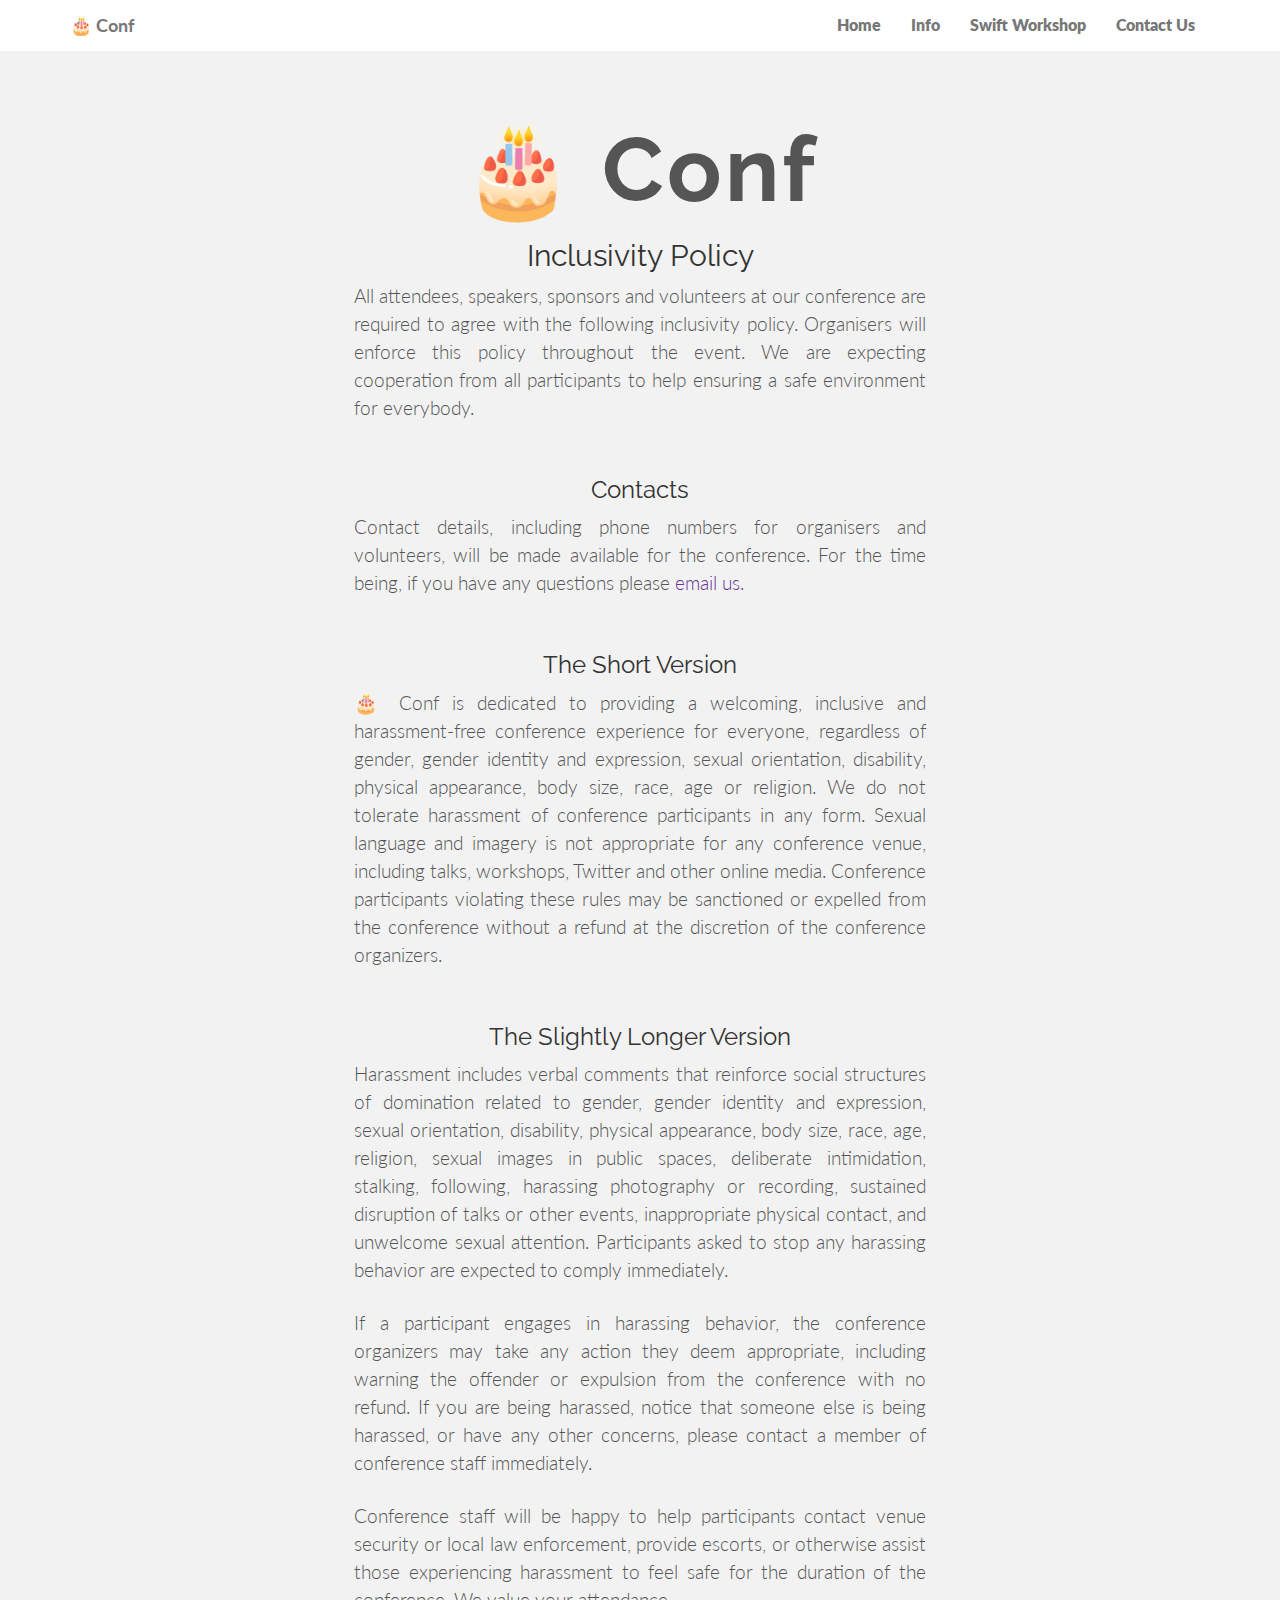
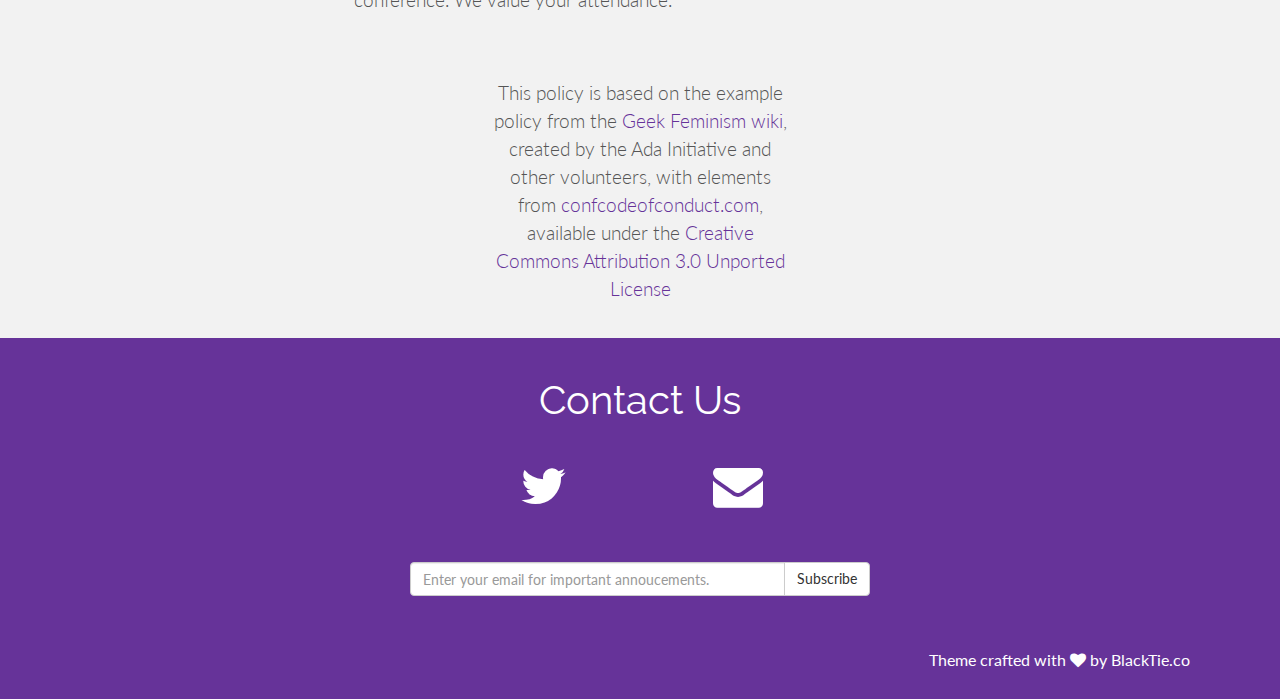
<file: cake/inclusivity.html>
<!DOCTYPE html>
<html lang="en">
  <head>
    <meta charset="utf-8">
    <meta http-equiv="X-UA-Compatible" content="IE=edge">
    <meta name="viewport" content="width=device-width, initial-scale=1.0">
    <meta name="description" content="">
    <meta name="author" content="">

    <title>Cmd+R Conf</title>

    <!-- Bootstrap core CSS -->
    <link href="assets/css/bootstrap.css" rel="stylesheet">

    <!-- Custom styles for this template -->
    <link href="assets/css/main.css" rel="stylesheet">
    <link href="assets/css/font-awesome.min.css" rel="stylesheet">

    <script src="https://code.jquery.com/jquery-1.10.2.min.js"></script>
    <script src="assets/js/chart.js"></script>


    <!-- HTML5 shim and Respond.js IE8 support of HTML5 elements and media queries -->
    <!--[if lt IE 9]>
      <script src="https://oss.maxcdn.com/libs/html5shiv/3.7.0/html5shiv.js"></script>
      <script src="https://oss.maxcdn.com/libs/respond.js/1.3.0/respond.min.js"></script>
    <![endif]-->
  </head>

  <div class="navbar navbar-default navbar-fixed-top">
    <div class="container">
      <div class="navbar-header">
        <button type="button" class="navbar-toggle" data-toggle="collapse" data-target=".navbar-collapse">
          <span class="icon-bar"></span>
          <span class="icon-bar"></span>
          <span class="icon-bar"></span>
        </button>
        <a class="navbar-brand" href="index.html"><b>🎂 Conf</b></a>
      </div>
      <div class="navbar-collapse collapse">
        <ul class="nav navbar-nav navbar-right">
          <li><a href="index.html">Home</a></li>
          <li><a href="info.html">Info</a></li>
          <li><a href="swift.html">Swift Workshop</a></li>
          <li><a href="#f">Contact Us</a></li>
        </ul>
      </div>
    </div>
  </div>

  <body>	
	<div id="inclusivity">
		<h1><a href="index.html">🎂 Conf</a></h1>

		<h2>Inclusivity Policy</h2>
		<p>All attendees, speakers, sponsors and volunteers at our conference are required to agree with the following inclusivity policy. Organisers will enforce this policy throughout the event. We are expecting cooperation from all participants to help ensuring a safe environment for everybody.</p>

		<h3>Contacts</h3>
		<p>Contact details, including phone numbers for organisers and volunteers, will be made available for the conference. For the time being, if you have any questions please <a href="mailto:hello@cmdrconf.com">email us</a>.

		<h3>The Short Version</h3>
		<p>🎂 Conf is dedicated to providing a welcoming, inclusive and harassment-free conference experience for everyone, regardless of gender, gender identity and expression, sexual orientation, disability, physical appearance, body size, race, age or religion. We do not tolerate harassment of conference participants in any form. Sexual language and imagery is not appropriate for any conference venue, including talks, workshops, Twitter and other online media. Conference participants violating these rules may be sanctioned or expelled from the conference without a refund at the discretion of the conference organizers.</p>

		<h3>The Slightly Longer Version</h4>
		<p>Harassment includes verbal comments that reinforce social structures of domination related to gender, gender identity and expression, sexual orientation, disability, physical appearance, body size, race, age, religion, sexual images in public spaces, deliberate intimidation, stalking, following, harassing photography or recording, sustained disruption of talks or other events, inappropriate physical contact, and unwelcome sexual attention. Participants asked to stop any harassing behavior are expected to comply immediately.</p>

		<p>If a participant engages in harassing behavior, the conference organizers may take any action they deem appropriate, including warning the offender or expulsion from the conference with no refund. If you are being harassed, notice that someone else is being harassed, or have any other concerns, please contact a member of conference staff immediately.</p>

		<p>Conference staff will be happy to help participants contact venue security or local law enforcement, provide escorts, or otherwise assist those experiencing harassment to feel safe for the duration of the conference. We value your attendance.</p>
	</div><!-- inclusivity -->

	<div id="attribution">
		<p>This policy is based on the example policy from the <a href="http://geekfeminism.wikia.com/wiki/Conference_anti-harassment">Geek Feminism wiki</a>, created by the Ada Initiative and other volunteers, with elements from <a href="http://confcodeofconduct.com">confcodeofconduct.com</a>, available under the <a href="http://creativecommons.org/licenses/by/3.0/deed.en_US">Creative Commons Attribution 3.0 Unported License</a></p>
	</div><!-- attribution -->

	<div id="contact">
    <div class="container">
      <div class="row centered">
        <h1>Contact Us</h1>
      </div>
      <div class="row centered grid">
        <div class="col-xs-2 col-xs-offset-4">
          <a href="https://twitter.com/cmdrconf"><i class="fa fa-twitter"></i></a>
        </div>
        <div class="col-xs-2">
          <a href="mailto:hello@cmdrconf.com"><i class="fa fa-envelope"></i></a>
        </div>
      </div><!--row-->
      <div class="row centered mt">
        <div style="max-width:500px;margin:0 auto;padding:10px 20px 20px;">
          <form action="https://tinyletter.com/cmdrconf" method="post" target="_blank">
            <div class="input-group">
              <!-- <label for="tlemail">Keep up to date:</label> -->
              <input type="email" name="email" id="tlemail" class="form-control" placeholder="Enter your email for important annoucements." />
              <!-- <input type="hidden" value="1" name="embed" /> -->
              <span class="input-group-btn">
              <input type="submit" value="Subscribe" class="btn btn-default" />
              </span>
            </div>
          </form>
        </div>
      </div><!--row-->
    </div><!--container-->
  </div><!--contact-->


  <div id="f">
    <div class="container">
      <div class="row">
        <div class="col-xs-6 col-xs-offset-6">
          <p class="credits">Theme crafted with <i class="fa fa-heart"></i> by <a href="http://blacktie.co">BlackTie.co</a></p>
        </div>
        </div>
      </div>
    </div>
  </div>

    <!-- Bootstrap core JavaScript
    ================================================== -->
    <!-- Placed at the end of the document so the pages load faster -->
    <script src="assets/js/bootstrap.js"></script>
  </body>
</html>
</file>
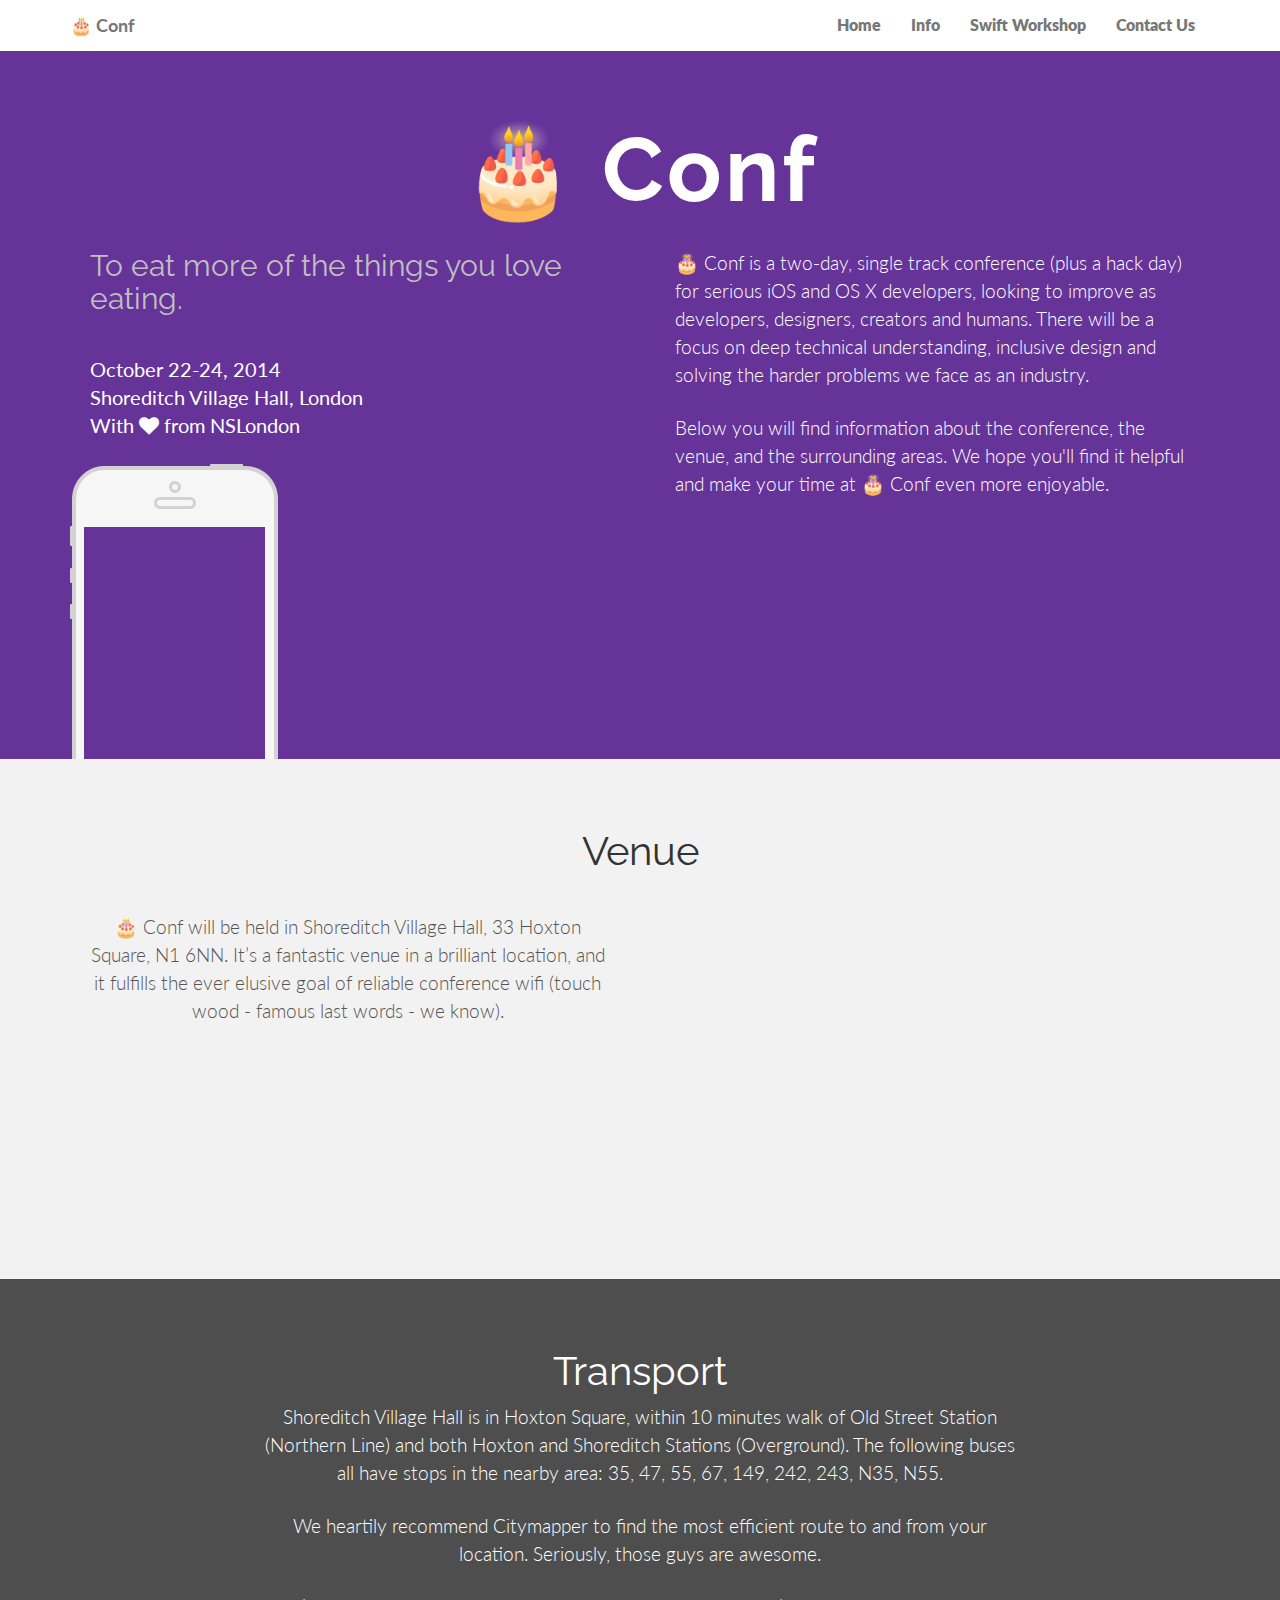
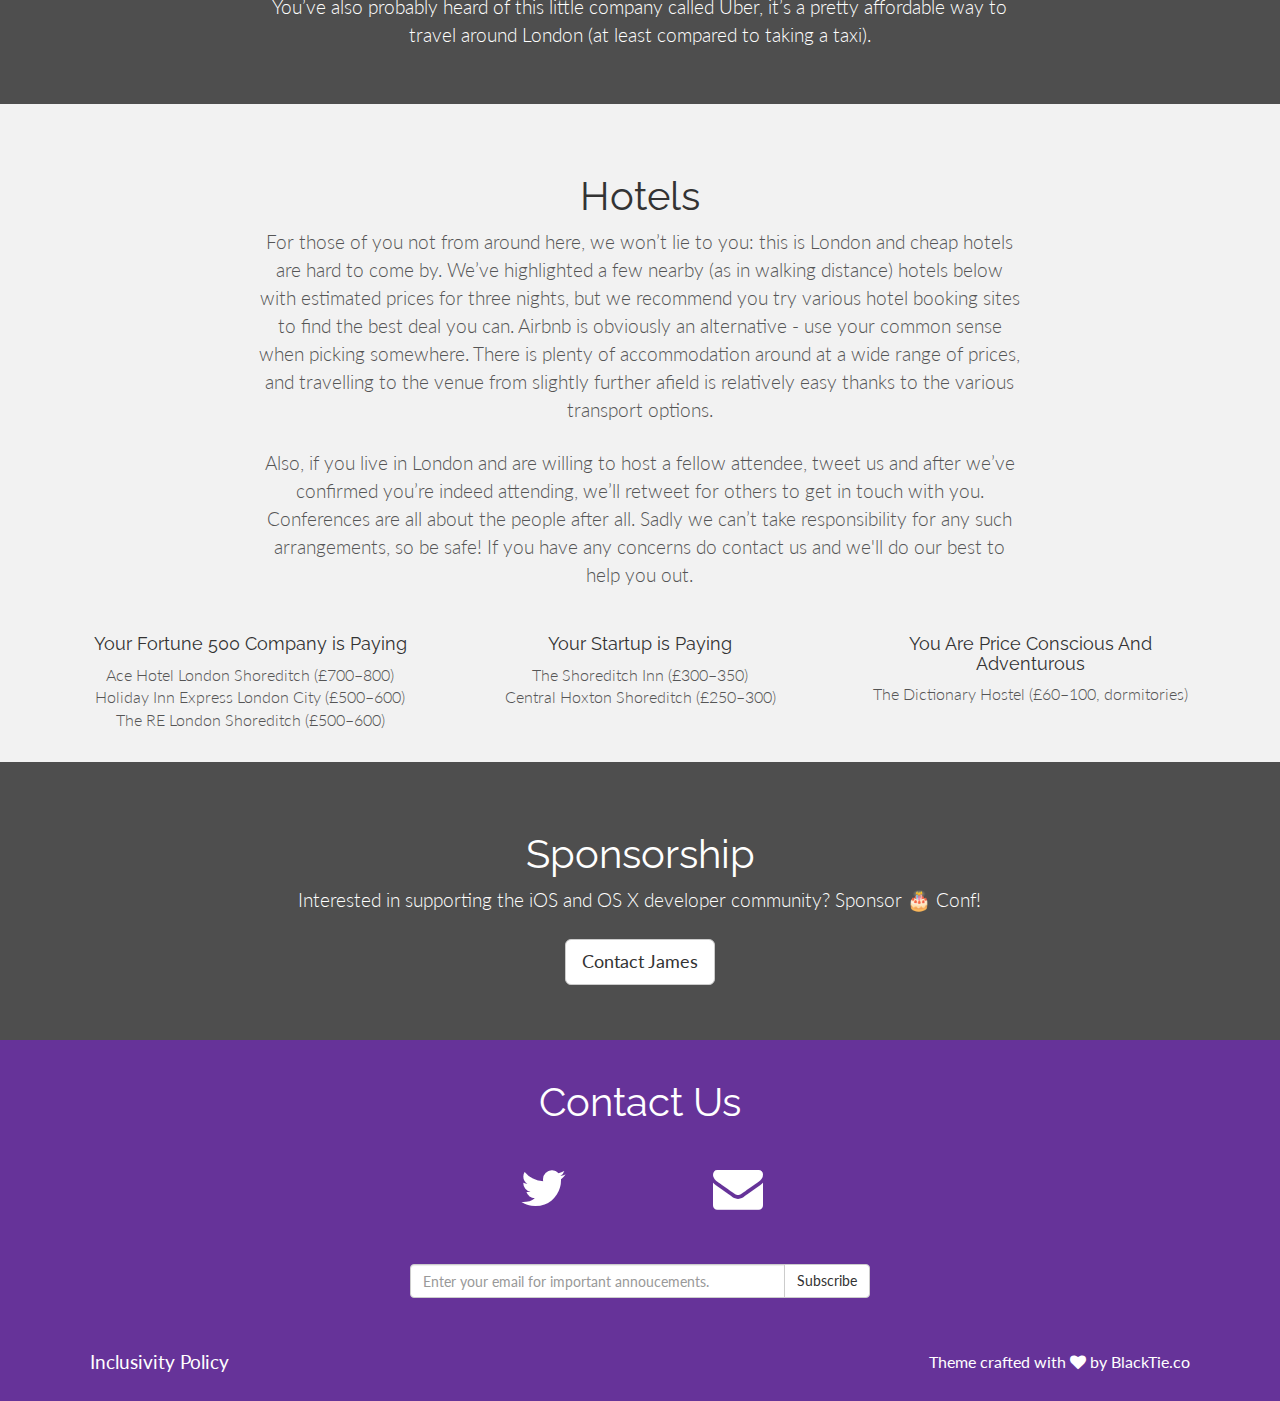
<file: cake/info.html>
<!DOCTYPE html>
<html lang="en">
  <head>
    <meta charset="utf-8">
    <meta http-equiv="X-UA-Compatible" content="IE=edge">
    <meta name="viewport" content="width=device-width, initial-scale=1.0">
    <meta name="description" content="">
    <meta name="author" content="">

    <title>Cmd+R Conf</title>

    <!-- Bootstrap core CSS -->
    <link href="assets/css/bootstrap.css" rel="stylesheet">

    <!-- Custom styles for this template -->
    <link href="assets/css/main.css" rel="stylesheet">
    <link href="assets/css/tito.css" rel="stylesheet">
    <link href="assets/css/font-awesome.min.css" rel="stylesheet">

    <script src="https://code.jquery.com/jquery-1.10.2.min.js"></script>
    <script src="assets/js/chart.js"></script>


    <!-- HTML5 shim and Respond.js IE8 support of HTML5 elements and media queries -->
    <!--[if lt IE 9]>
      <script src="https://oss.maxcdn.com/libs/html5shiv/3.7.0/html5shiv.js"></script>
      <script src="https://oss.maxcdn.com/libs/respond.js/1.3.0/respond.min.js"></script>
    <![endif]-->
  </head>

  <div class="navbar navbar-default navbar-fixed-top">
    <div class="container">
      <div class="navbar-header">
        <button type="button" class="navbar-toggle" data-toggle="collapse" data-target=".navbar-collapse">
          <span class="icon-bar"></span>
          <span class="icon-bar"></span>
          <span class="icon-bar"></span>
        </button>
        <a class="navbar-brand" href="index.html"><b>🎂 Conf</b></a>
      </div>
      <div class="navbar-collapse collapse">
        <ul class="nav navbar-nav navbar-right">
          <li><a href="index.html">Home</a></li>
          <li><a href="#">Info</a></li>
          <li><a href="swift.html">Swift Workshop</a></li>
          <li><a href="#f">Contact Us</a></li>
        </ul>
      </div>
    </div>
  </div>

    <div id="information">
    <div class="container">
      <div class="row">
        <div class="centered">
          <h1>🎂 Conf</h1>
        </div>
          <div class="col-sm-6">
            <h2>To eat more of the things you love eating.</h2>
            <p class="details">October 22-24, 2014<br/>
            Shoreditch Village Hall, London<br/>
            With <i class="fa fa-heart"></i> from <a href="http://nslondon.com">NSLondon</a></p>
          <img class="iphone-image" src="assets/img/iphone.png" alt="">
        </div>
        <div class="col-sm-6">
            <p class="blurb">🎂 Conf is a two-day, single track conference (plus a hack day) for serious iOS and OS X developers, looking to improve as developers, designers, creators and humans. There will be a focus on deep technical understanding, inclusive design and solving the harder problems we face as an industry.</p>
            <p>Below you will find information about the conference, the venue, and the surrounding areas. We hope you'll find it helpful and make your time at 🎂 Conf even more enjoyable.</p>
        </div>
      </div>
    </div><!-- container -->
  </div><!-- information -->

  <div id="venue">
    <div class="container">
      <div class="row centered grid">
        <h1>Venue</h1>
        <div class="col-sm-6">
          <p>🎂 Conf will be held in <a href="http://shoreditchworks.com/villagehall/">Shoreditch Village Hall</a>, <a href="https://www.google.com/maps/@51.5273534,-0.0817054,18z">33 Hoxton Square, N1 6NN</a>. It&#8217;s a fantastic venue in a brilliant location, and it fulfills the ever elusive goal of reliable conference wifi (touch wood - famous last words - we know).</p>
        </div>
        <div class="col-sm-6">
          <iframe class="map" src="https://www.google.com/maps/embed?pb=!1m14!1m8!1m3!1d2482.2156162026295!2d-0.08086599999999998!3d51.527605!3m2!1i1024!2i768!4f13.1!3m3!1m2!1s0x48761cbadd0ebb53%3A0x20694e9b38ebbe9!2sShoreditch+Village+Hall!5e0!3m2!1sen!2s!4v1410778538356" width="400" height="300" frameborder="0" style="border:0"></iframe>
        </div>
      </div>
    </div>
  </div>

    <div id="transport">
    <div class="container">
      <div class="row centered">
        <h1>Transport</h1>

        <p>Shoreditch Village Hall is in Hoxton Square, within 10 minutes walk of Old Street Station (Northern Line) and both Hoxton and Shoreditch Stations (Overground). The following buses all have stops in the nearby area: 35, 47, 55, 67, 149, 242, 243, N35, N55.</p>

        <p>We heartily recommend <a href="https://citymapper.com/london/superrouter?end=51.527668,-0.080717&amp;eaddr=Shoreditch%20Village%20Hall">Citymapper</a> to find the most efficient route to and from your location. Seriously, those guys are awesome.</p>

        <p>You&#8217;ve also probably heard of this little company called <a href="https://www.uber.com">Uber</a>, it&#8217;s a pretty affordable way to travel around London (at least compared to taking a taxi).</p>
      </div>
    </div>
  </div>

  <div id="hotels">
    <div class="container">
      <div class="row centered">
      <h1>Hotels</h1>

      <p>For those of you not from around here, we won&#8217;t lie to you: this is London and cheap hotels are hard to come by. We&#8217;ve highlighted a few nearby (as in walking distance) hotels below with estimated prices for three nights, but we recommend you try various hotel booking sites to find the best deal you can. Airbnb is obviously an alternative - use your common sense when picking somewhere. There is plenty of accommodation around at a wide range of prices, and travelling to the venue from slightly further afield is relatively easy thanks to the various transport options.</p>


      <p>Also, if you live in London and are willing to host a fellow attendee, tweet us and after we&#8217;ve confirmed you&#8217;re indeed attending, we&#8217;ll retweet for others to get in touch with you. Conferences are all about the people after all. Sadly we can&#8217;t take responsibility for any such arrangements, so be safe! If you have any concerns do contact us and we'll do our best to help you out.</p>

      </div>
      <div class="row centered grid">
        <div class="col-sm-4">
          <h4>Your Fortune 500 Company is Paying</h4>
          <ul>
            <li><a href="http://www.acehotel.com/london">Ace Hotel London Shoreditch</a> (£700&#8211;800)</li>
            <li><a href="http://www.ihg.com/holidayinnexpress/hotels/us/en/london/lonct/hoteldetail">Holiday Inn Express London City</a> (£500&#8211;600)</li>
            <li><a href="http://www.hotelshoreditch.com">The RE London Shoreditch</a> (£500&#8211;600)
          </ul>
        </div>

        <div class="col-sm-4">
          <h4>Your Startup is Paying</h4>
          <ul>
            <li><a href="http://www.shoreditchinn.com">The Shoreditch Inn</a> (£300&#8211;350)<li>
            <li>Central Hoxton Shoreditch (£250&#8211;300)</li>
          </ul>
        </div>

        <div class="col-sm-4">
          <h4>You Are Price Conscious And Adventurous</h4>
          <ul>
            <li>The Dictionary Hostel (£60&#8211;100, dormitories)</li>
          </ul>
      </div>
      </div>
    </div>
  </div>

  <div id="sponsors">
    <div class="container">
      <div class="row centered">
        <h1>Sponsorship</h1>
        <p>Interested in supporting the iOS and OS X developer community? Sponsor 🎂 Conf!</p><p><a href="mailto:james@cmdrconf.com?subject=Sponsorship" class="btn btn-default btn-lg" role="button">Contact James</a></p>
      </div>
    </div>
  </div>

  <div id="contact">
    <div class="container">
      <div class="row centered">
        <h1>Contact Us</h1>
      </div>
      <div class="row centered grid">
        <div class="col-xs-2 col-xs-offset-4">
          <a href="https://twitter.com/cmdrconf"><i class="fa fa-twitter"></i></a>
        </div>
        <div class="col-xs-2">
          <a href="mailto:hello@cmdrconf.com"><i class="fa fa-envelope"></i></a>
        </div>
      </div><!--row-->
      <div class="row centered mt">
        <div style="max-width:500px;margin:0 auto;padding:10px 20px 20px;">
          <form action="https://tinyletter.com/cmdrconf" method="post" target="_blank">
            <div class="input-group">
              <!-- <label for="tlemail">Keep up to date:</label> -->
              <input type="email" name="email" id="tlemail" class="form-control" placeholder="Enter your email for important annoucements." />
              <!-- <input type="hidden" value="1" name="embed" /> -->
              <span class="input-group-btn">
              <input type="submit" value="Subscribe" class="btn btn-default" />
              </span>
            </div>
          </form>
        </div>
      </div><!--row-->
    </div><!--container-->
  </div><!--contact-->

	<div id="f">
		<div class="container">
			<div class="row">
        <div class="col-xs-6">
          <p><a href="inclusivity.html">Inclusivity Policy</a></p>
        </div>
        <div class="col-xs-6">
  				<p class="credits">Theme crafted with <i class="fa fa-heart"></i> by <a href="http://blacktie.co">BlackTie.co</a></p>
        </div>
			</div>
		</div>
	</div>

    <!-- Bootstrap core JavaScript
    ================================================== -->
    <!-- Placed at the end of the document so the pages load faster -->
    <script src="assets/js/bootstrap.js"></script>
  </body>
</html>
</file>
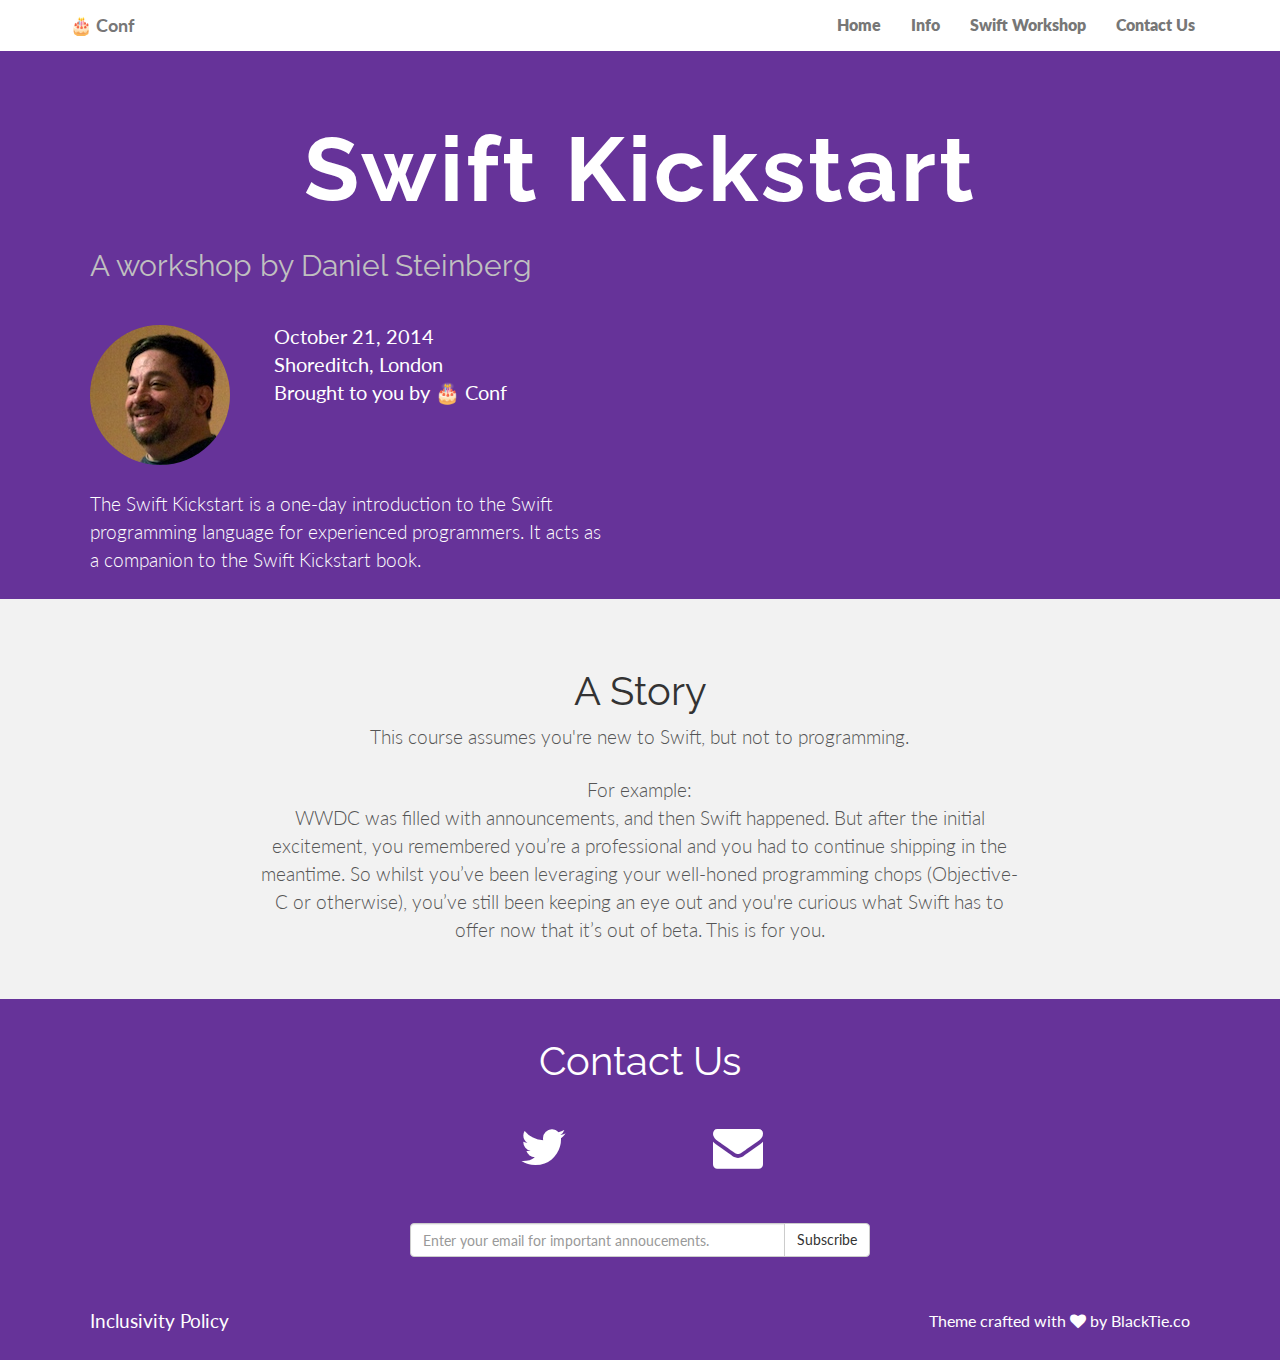
<file: cake/swift.html>
<!DOCTYPE html>
<html lang="en">
  <head>
    <meta charset="utf-8">
    <meta http-equiv="X-UA-Compatible" content="IE=edge">
    <meta name="viewport" content="width=device-width, initial-scale=1.0">
    <meta name="description" content="">
    <meta name="author" content="">

    <title>Cmd+R Conf</title>

    <!-- Bootstrap core CSS -->
    <link href="assets/css/bootstrap.css" rel="stylesheet">

    <!-- Custom styles for this template -->
    <link href="assets/css/main.css" rel="stylesheet">
    <link href="assets/css/tito.css" rel="stylesheet">
    <link href="assets/css/font-awesome.min.css" rel="stylesheet">

    <script src="https://code.jquery.com/jquery-1.10.2.min.js"></script>
    <script src="assets/js/chart.js"></script>


    <!-- HTML5 shim and Respond.js IE8 support of HTML5 elements and media queries -->
    <!--[if lt IE 9]>
      <script src="https://oss.maxcdn.com/libs/html5shiv/3.7.0/html5shiv.js"></script>
      <script src="https://oss.maxcdn.com/libs/respond.js/1.3.0/respond.min.js"></script>
    <![endif]-->
  </head>

  <div class="navbar navbar-default navbar-fixed-top">
    <div class="container">
      <div class="navbar-header">
        <button type="button" class="navbar-toggle" data-toggle="collapse" data-target=".navbar-collapse">
          <span class="icon-bar"></span>
          <span class="icon-bar"></span>
          <span class="icon-bar"></span>
        </button>
        <a class="navbar-brand" href="#"><b>🎂 Conf</b></a>
      </div>
      <div class="navbar-collapse collapse">
        <ul class="nav navbar-nav navbar-right">
          <li><a href="index.html">Home</a></li>
          <li><a href="info.html">Info</a></li>
          <li><a href="#">Swift Workshop</a></li>
          <li><a href="#f">Contact Us</a></li>
        </ul>
      </div>
    </div>
  </div>

  <body>	
	<div id="information">
		<div class="container">
			<div class="row">
        <div class="centered">
          <h1>Swift Kickstart</h1>
        </div>
	    		<div class="col-sm-6">
            <div>
              <h2>A workshop by Daniel Steinberg</h2>
              <p style="display: inline-block;"><a href="http://twitter.com/dimsumthinking">
              <img style="border-radius: 50%;" src="assets/img/danielsteinberg.jpg" alt="Daniel Steinberg"></a></p>
    					<p style="display: inline-block;" class="details">October 21, 2014<br/>Shoreditch, London<br/>
    					Brought to you by 🎂 Conf<br/>
              </p>
            </div>
            <p>The Swift Kickstart is a one-day introduction to the Swift programming language for experienced programmers. It acts as a companion to the <a href="https://itunes.apple.com/gb/book/a-swift-kickstart/id891801923?mt=11">Swift Kickstart book.</a><p>
					<!-- <img class="iphone-image" src="assets/img/iphone.png" alt=""> -->
				</div>
        <div class="col-sm-6">
          <div id='tito-register-form'></div>
          <script src='https://ti.to/cmdr/swift-kickstart.js?version=3' type='text/javascript'></script></script>
          </div>
			</div>
		</div><!-- container -->
	</div><!-- information -->
        
  <div id="workshop">
    <div class="container">
      <div class="row centered">
        <h1>A Story</h1>
        <p>This course assumes you're new to Swift, but not to programming.</p>

        <p>For example:<br/>WWDC was filled with announcements, and then Swift happened. But after the initial excitement, you remembered you&#8217;re a professional and you had to continue shipping in the meantime. So whilst you&#8217;ve been leveraging your well-honed programming chops (Objective-C or otherwise), you&#8217;ve still been keeping an eye out and you're curious what Swift has to offer now that it&#8217;s out of beta. This is for you.</p>

          
      </div>
    </div>
  </div>

  <div id="contact">
    <div class="container">
      <div class="row centered">
        <h1>Contact Us</h1>
      </div>
      <div class="row centered grid">
        <div class="col-xs-2 col-xs-offset-4">
          <a href="https://twitter.com/cmdrconf"><i class="fa fa-twitter"></i></a>
        </div>
        <div class="col-xs-2">
          <a href="mailto:hello@cmdrconf.com"><i class="fa fa-envelope"></i></a>
        </div>
      </div><!--row-->
      <div class="row centered mt">
        <div style="max-width:500px;margin:0 auto;padding:10px 20px 20px;">
          <form action="https://tinyletter.com/cmdrconf" method="post" target="_blank">
            <div class="input-group">
              <!-- <label for="tlemail">Keep up to date:</label> -->
              <input type="email" name="email" id="tlemail" class="form-control" placeholder="Enter your email for important annoucements." />
              <!-- <input type="hidden" value="1" name="embed" /> -->
              <span class="input-group-btn">
              <input type="submit" value="Subscribe" class="btn btn-default" />
              </span>
            </div>
          </form>
        </div>
      </div><!--row-->
    </div><!--container-->
  </div><!--contact-->

	<div id="f">
		<div class="container">
			<div class="row">
        <div class="col-xs-6">
          <p><a href="inclusivity.html">Inclusivity Policy</a></p>
        </div>
        <div class="col-xs-6">
  				<p class="credits">Theme crafted with <i class="fa fa-heart"></i> by <a href="http://blacktie.co">BlackTie.co</a></p>
        </div>
			</div>
		</div>
	</div>

    <!-- Bootstrap core JavaScript
    ================================================== -->
    <!-- Placed at the end of the document so the pages load faster -->
    <script src="assets/js/bootstrap.js"></script>
  </body>
</html>
</file>
<file: cake/assets/css/tito.css>
#tito-register-form {
  background-color: #663399;
  /*background-color: #fafafa; /* fallback */
  /*background-color: rgba(0,0,0,.02);*/
  /*border: 1px solid #c7c7c7;*/
  /*border-radius: 5px;*/
  color: white;
  font-family: "Lato";
  font-size: 14px;
  margin: 0 auto;
  min-height: 100px;
  /*padding: 1em;*/
  position: relative;
  min-width: 300px;
  max-width: 450px;
  width: 50%;
}

#tito-register-form .tito-notch {
  display: none;
}

#tito-title {
  border-bottom: 1px solid #c7c7c7;
  /*color: #494949;*/
  color: white;
  font-family: "Raleway";
  font-size: 40px;
  font-weight: 400;
  line-height: 1;
  margin: .5em 0 0;
  padding-bottom: .5em;
  text-align: center;
}

#tito-tickets-form {
  margin-bottom: 1em;
}

/* start #tito-tickets-form clearfix */

  #tito-tickets-form:after {
    content: ".";
    display: block;
    clear: both;
    visibility: hidden;
    line-height: 0;
    height: 0;
  }
   
  #tito-tickets-form {
    display: block;
  }
   
  html[xmlns] #tito-tickets-form {
    display: block;
  }
   
  * html #tito-tickets-form {
    height: 1%;
  }

/* end #tito-tickets-form clearfix */

#tito-title:after {
  content: "Tickets";
}

.tito-ticket-list {
  list-style: none;
  margin: 0;
  padding: 0;
}

.tito-ticket {
  border-bottom: 1px solid #c7c7c7;
  font-size: 1.2em;
  padding: 0.7em 0;
  text-align: left;
  min-height: 50px;
}

.tito-supercombo-sub-list {
  font-size: 0.9em;
  margin: 0 1em 0 1.7em;
  padding: 0 0 0 0.8em;
  border-left: 1px solid rgba(0,0,0,0.1);
}

.tito-supercombo-sub-list li {
  margin-top: 0.5em;
  list-style-type: none;
}

.tito-supercombo-event-link {
  text-decoration: none;
  color: rgba(0,0,0,0.7);
  font-weight: 700;
}

.tito-supercombo-ticket-title {
  margin: 0;
}

#tito-releases .tito-ticket:nth-child(odd) {
  /*background-color: #f2f2f2; /* fallback */*/
  /*background-color: rgba(0,0,0,.03);*/
}

.tito-ticket-status {
/*  background-color: #e0e0e0;
  background-color: rgba(0,0,0,0.1);*/
  border-radius: 5px;
  font-size: .85em;
  padding: 2px 6px;
}

.tito-ticket-status.tito-ticket-status-sold-out {
  
}

.tito-ticket.tito-locked .tito-ticket-price,
.tito-ticket.tito-locked .tito-ticket-quantity {
  display: none;
}

.tito-ticket.tito-locked .tito-ticket-price-quantity {
  background-color: transparent;
  background-image: url("data:image/svg+xml;utf8,<svg xmlns='http://www.w3.org/2000/svg' xmlns:xlink='http://www.w3.org/1999/xlink' width='11px' height='12px' viewBox='0 0 11 12' enable-background='new 0 0 11 12' xml:space='preserve'><path fill='#858585' d='M9,3.844V1.969V0.984H7.969V0H3.031v0.984H2v0.984v1.875H0v8.125h11V3.844H9z M4.062,1.969h2.875v1.875 H4.062V1.969z'/></svg>");
  background-position: left center;
  background-repeat: no-repeat;
  background-size: 11px 12px;
  padding-left: 20px;
}

.tito-ticket.tito-locked .tito-ticket-price-quantity:after {
  content: "This ticket is locked *";
}

.tito-ticket-name {
  margin: 0 1em;
  font-family: "Lato";
  font-weight: 400;
  text-align: left;
}

.tito-ticket-price-quantity, .tito-ticket-status {
  float: right;
  margin-right: 1em;
}

.tito-ticket-price, .tito-ticket-quantity {
  float: left;
}

.tito-ticket-price:after {
  /*color: #797979;*/
  content: "×";
  font-weight: bold;
  padding: 0 .5em;
}

.tito-ticket-quantity > input, #tito-discount-code-field input {
  background-color: #fff;
  border: 1px solid #c7c7c7;
  border-radius: 5px;
  box-shadow: inset 0px 1px 2px rgba(0,0,0,0.1);
    -moz-box-shadow: inset 0px 1px 2px rgba(0,0,0,0.1);
    -webkit-box-shadow: inset 0px 1px 2px rgba(0,0,0,0.1);
  box-sizing: border-box;
    -moz-box-sizing: border-box;
    -webkit-box-sizing: border-box;
  margin: 0;
}

.tito-ticket-quantity > input {
  padding: 3px;
  position: relative;
  text-align: center;
  top: -2px;
  width: 36px;
}

#tito-discount-code-field {
  display: block;
  float: left;
  margin-top: 1.5em;
}

#tito-discount-code-field input {
  font-size: .85em;
  padding: .65em 1em;
}

input.tito-submit {
  -moz-appearance: none;
  -webkit-appearance: none;
  background-color: white;
  border: 1px solid #c7c7c7;
  border-radius: 5px;
  color: #494949;
  cursor: pointer;
  font-size: 1em;
  margin: 1.5em auto 0;
  padding: .5em 2em;
  /*float: right;*/
  display: block;
}

input.tito-submit:hover {
  background-color: #dedede;
}

.tito-msg {
  font-size: .85em;
  line-height: 1.5em;
  text-align: center;
}

#tito-footer {
  /*bottom: -5px;*/
  /*margin: 1em 0 0 0;*/
  /*position: absolute;*/
  text-align: center;
  width: 100%;
  display: block;
}

#tito-footer a {
  color: #c7c7c7;
  font-size: .85em;
  font-weight: bold;
  text-decoration: none;
}

#tito-footer a:hover, #tito-footer a:focus, #tito-footer a:active {
  color: #797979;
}

hr {
  margin: 0;
}
</file>
<file: cake/assets/css/main.css>
/*
 * Author: Carlos Alvarez
 * URL: http://alvarez.is
 *
 * Project Name: Bolt - Free Bootstrap 3 Theme
 * Version: 1.0
 * URL: http://blacktie.co
 */
 
 /* FONTS */
 @import url(http://fonts.googleapis.com/css?family=Lato:300,400,700,900);
 @import url(http://fonts.googleapis.com/css?family=Raleway:400,300,700,900);

 /* OVERALL ASPECT */

 body {
  background-color: #f2f2f2;
  font-family: "Lato";
  font-weight: 300;
  font-size: 16px;
  color: #555;

  -webkit-font-smoothing: antialiased;
  -webkit-overflow-scrolling: touch;

  margin-top: 70px;
}

h1 {
  margin: 0.67em 0;
  font-size: 250%;
}

/* Titles */
h1, h2, h3, h4, h5, h6 {
  line-height: 1.1;
  margin-top: 20px;
  margin-bottom: 10px;
  margin-left: 20px;
  margin-right: 20px;
  font-family: "Raleway";
  font-weight: 400;
  color: #333;
}


/* Paragraph & Typographic */
p {
    line-height: 28px;
    margin-bottom: 25px;
    max-width: 42em;
    margin-left: auto;
    margin-right: auto;
    padding-left: 20px;
    padding-right: 20px;
}

ul {
  list-style: none;
  margin: 0;
  padding: 0;
}

.centered {
    text-align: center;
}

.credits {
    text-align: right;
    font-size: 1em;
}

.mt {
    margin-top: 40px;
}

/* Links */
a {
    color: #555;
    word-wrap: break-word;

    -webkit-transition: color 0.1s ease-in, background 0.1s ease-in;
    -moz-transition: color 0.1s ease-in, background 0.1s ease-in;
    -ms-transition: color 0.1s ease-in, background 0.1s ease-in;
    -o-transition: color 0.1s ease-in, background 0.1s ease-in;
    transition: color 0.1s ease-in, background 0.1s ease-in;
}

a:hover,
a:focus {
    color: #111;
    text-decoration: none;
    outline: 0;
}

a:before,
a:after {
    -webkit-transition: color 0.1s ease-in, background 0.1s ease-in;
    -moz-transition: color 0.1s ease-in, background 0.1s ease-in;
    -ms-transition: color 0.1s ease-in, background 0.1s ease-in;
    -o-transition: color 0.1s ease-in, background 0.1s ease-in;
    transition: color 0.1s ease-in, background 0.1s ease-in;
}

/* Bootstrap Modifications */
hr {
    display: block;
    height: 1px;
    border: 0;
    border-top: 1px solid #ccc;
    margin: 1em 0;
    padding: 0;
}


.navbar {
    font-weight: 800;
/*    font-size: 14px;
    padding-top: 15px;
    padding-bottom: 15px;*/
    background-color: #ffffff;
}

.navbar-default .navbar-nav > .active > a, .navbar-default .navbar-nav > .active > a:hover, .navbar-default .navbar-nav > .active > a:focus {
    color: #ffffff;
    background-color: #74cfae;
}

.navbar-brand {
/*    font-size: 60px;
    padding-top: 0px;
    padding-bottom: 0px;*/
}

.navbar-default {
    background-color: #fff;
    border-color: transparent;
}

/* WRAP SECTIONS */

/* Information */
#information {
	background-color: #663399;
	padding-top: 50px;
    margin-top: -20px;
    margin-bottom: 0px;
}

#information h1 {
    font-size: 90px;
    font-weight: 700;
    letter-spacing: 3px;
    color: white;
}

#information h2 {
	color: #c0c0c0;
	padding-bottom: 30px;
}

#information h3 {
	color: white;
	margin-bottom: 35px;
}

#information p {
	color: white;
}

#information .details {
  font-weight: 400;
  font-size: 20px;
}

#information .vat-msg {
  font-size: 0.9em;
  text-align: center;
  margin: 2px;
}


/* Inclusivity */

#inclusivity {
    text-align: center;
    margin: -20px auto 10px;
    padding: 50px 30px 20px;
    max-width: 42em;
}

#inclusivity h3 {
    padding-top: 30px;
}

#inclusivity h1 {
    font-size: 90px;
    font-weight: 700;
    letter-spacing: 3px;
}

#inclusivity a {
    color: #663399;
}

#inclusivity h1 a {
    color: #555;
}

/* Attribution */

#attribution {
    max-width: 400px;
    margin: 0 auto;
    padding: 10px 30px;
}

#attribution p {
    text-align: center;
}

#attribution a {
    color: #663399;
}

/* Contact */
#contact {
    background-color: #663399;
    color: white;
}

#contact h1 {
    color: white;
}

#contact h1 {
    padding: 20px 0 30px;
}

#contact i {
    font-size: 50px;
}


/* Faces */
#speakers img,
#organisers img {
    border-radius: 20%;
    width: 100%;
    max-width: 160px;
}

#speakers h1,
#organisers h1 {
    margin-bottom: 60px;
}

#speakers h4,
#organisers h4 {
    margin-bottom: 30px;
}

#workshop,
#venue,
#hotels,
#transport,
#tickets,
#speakers,
#sponsors,
#organisers {
    padding-top: 50px;
    padding-bottom: 30px;
}

/* Dark Grey */
#transport,
#tickets,
#sponsors,
#organisers {
  background-color: #4e4e4e;
  color: white;
}

#transport h1,
#sponsors h1,
#tickets h1,
#organisers h1,
#organisers h4 {
  color: white;
}

#contact a,
#f a,
#information a,
#transport a {
    color: white;
    word-wrap: break-word;

    -webkit-transition: color 0.1s ease-in, background 0.1s ease-in;
    -moz-transition: color 0.1s ease-in, background 0.1s ease-in;
    -ms-transition: color 0.1s ease-in, background 0.1s ease-in;
    -o-transition: color 0.1s ease-in, background 0.1s ease-in;
    transition: color 0.1s ease-in, background 0.1s ease-in;
}

#contact a:hover,
#contact a:focus,
#f a:hover,
#f a:focus,
#information a:hover,
#information a:focus,
#transport a:hover,
#transport a:focus {
    color: #7b7b7b;
    text-decoration: none;
    outline: 0;
}

#contact a:before,
#contact a:after,
#f a:before,
#f a:after,
#information a:before,
#information a:after,
#transport a:before,
#transport a:after  {
    -webkit-transition: color 0.1s ease-in, background 0.1s ease-in;
    -moz-transition: color 0.1s ease-in, background 0.1s ease-in;
    -ms-transition: color 0.1s ease-in, background 0.1s ease-in;
    -o-transition: color 0.1s ease-in, background 0.1s ease-in;
    transition: color 0.1s ease-in, background 0.1s ease-in;
}

/* Footer */
#f {
    padding: 30px 0 0;
    background-color: #663399;
}

#f p {
	color: white;
	font-weight: 400;
}


@media screen and (max-width: 768px) {
  .iphone-image {
    display: none;
  }

  #information h2,
  #information p {
    text-align: center;
  }
}

@media screen and (min-width: 768px) {
  #venue h1 {
    padding-bottom: 30px;
  }
}

@media screen and (min-width: 600px) {
  p {
    font-size: 1.2em;
  }

  #inclusivity p {
    text-align: justify;
  }
}

.blurb {
  margin-top: 20px;
}
 
.map {
  margin-bottom: 30px;
}
</file>
